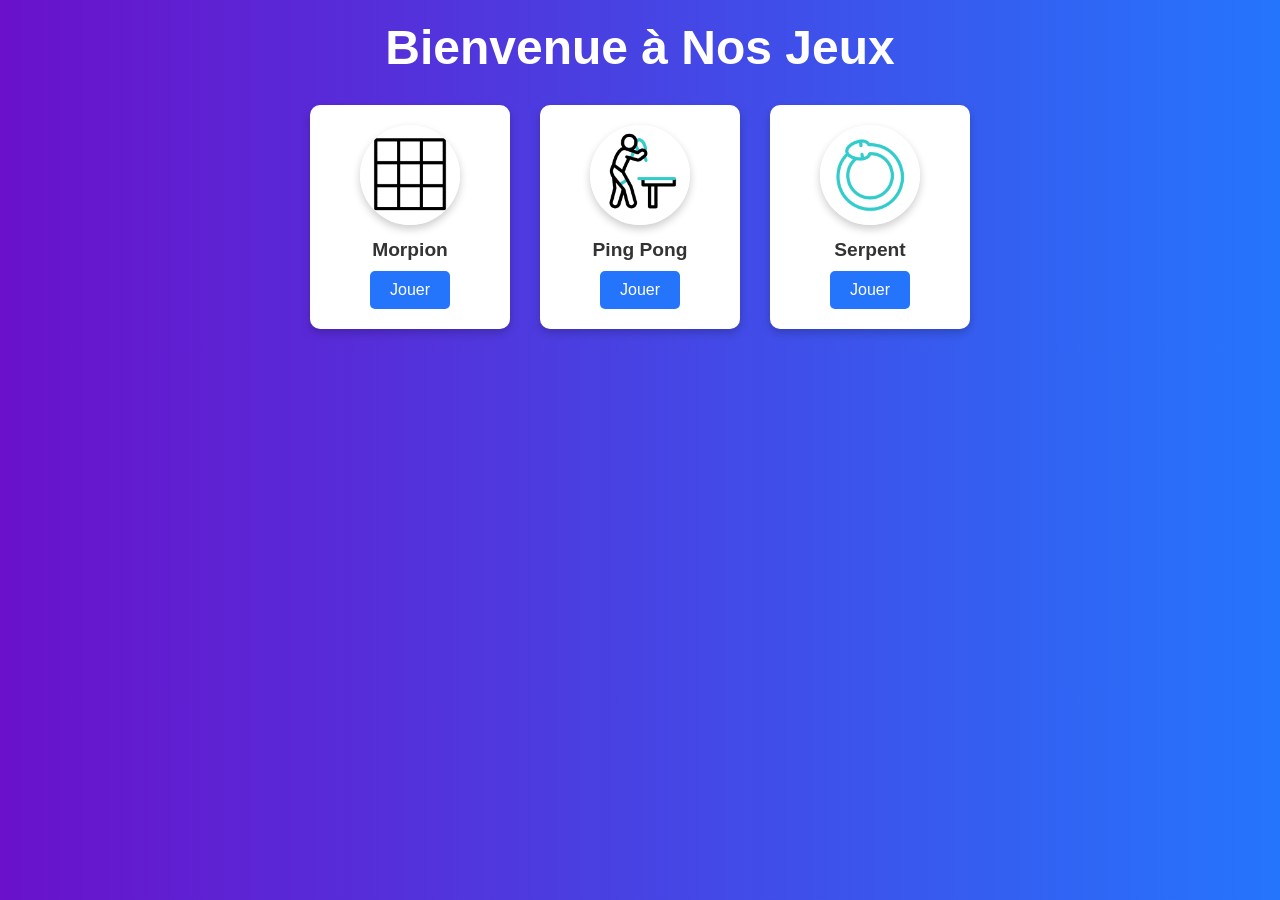
<file: index.html>
<!DOCTYPE html>
<html lang="en">
<head>
  <meta charset="UTF-8">
  <meta name="viewport" content="width=device-width, initial-scale=1.0">
  <title>Accueil des Jeux</title>
  
  <style>
    * {
      margin: 0;
      padding: 0;
      box-sizing: border-box;
    }

    body {
      font-family: 'Arial', sans-serif;
      background: linear-gradient(to right, #6a11cb, #2575fc);
      color: #fff;
      text-align: center;
      padding: 20px;
    }

    h1 {
      font-size: 3rem;
      margin-bottom: 30px;
    }

    .games-container {
      display: flex;
      flex-wrap: wrap;
      justify-content: center;
      gap: 30px;
    }

    .game-card {
      background: #fff;
      color: #333;
      width: 200px;
      border-radius: 10px;
      padding: 20px;
      text-align: center;
      box-shadow: 0 4px 8px rgba(0, 0, 0, 0.2);
      transition: transform 0.3s, box-shadow 0.3s;
    }

    .game-card:hover {
      transform: translateY(-10px);
      box-shadow: 0 8px 16px rgba(0, 0, 0, 0.3);
    }

    .game-card img {
      width: 100px;
      height: 100px;
      margin-bottom: 10px;
      border-radius: 50%;
      box-shadow: 0 4px 8px rgba(0, 0, 0, 0.2);
    }

    .game-card p {
      font-size: 1.2rem;
      font-weight: bold;
    }

    .game-card button {
      background: #2575fc;
      color: #fff;
      border: none;
      padding: 10px 20px;
      border-radius: 5px;
      font-size: 1rem;
      cursor: pointer;
      margin-top: 10px;
      transition: background 0.3s;
    }

    .game-card button:hover {
      background: #6a11cb;
    }


  </style>
</head>
<body>
  <h1>Bienvenue à Nos Jeux</h1>
  <div class="games-container">
    <div class="game-card">
      <img src="tic-tac-toe.gif" alt="Morpion">
      <p>Morpion</p>
      <button onclick="location.href='tictactoe.html'">Jouer</button>
    </div>
    <div class="game-card">
      <img src="table-tennis.gif" alt="Ping Pong">
      <p>Ping Pong</p>
      <button onclick="location.href='pingpong.html'">Jouer</button>
    </div>
    <div class="game-card">
      <img src="ouroboros.gif" alt="Serpent">
      <p>Serpent</p>
      <button onclick="location.href='snake.html'">Jouer</button>
    
    </div>
  </div>
  

</body>
</html>
</file>
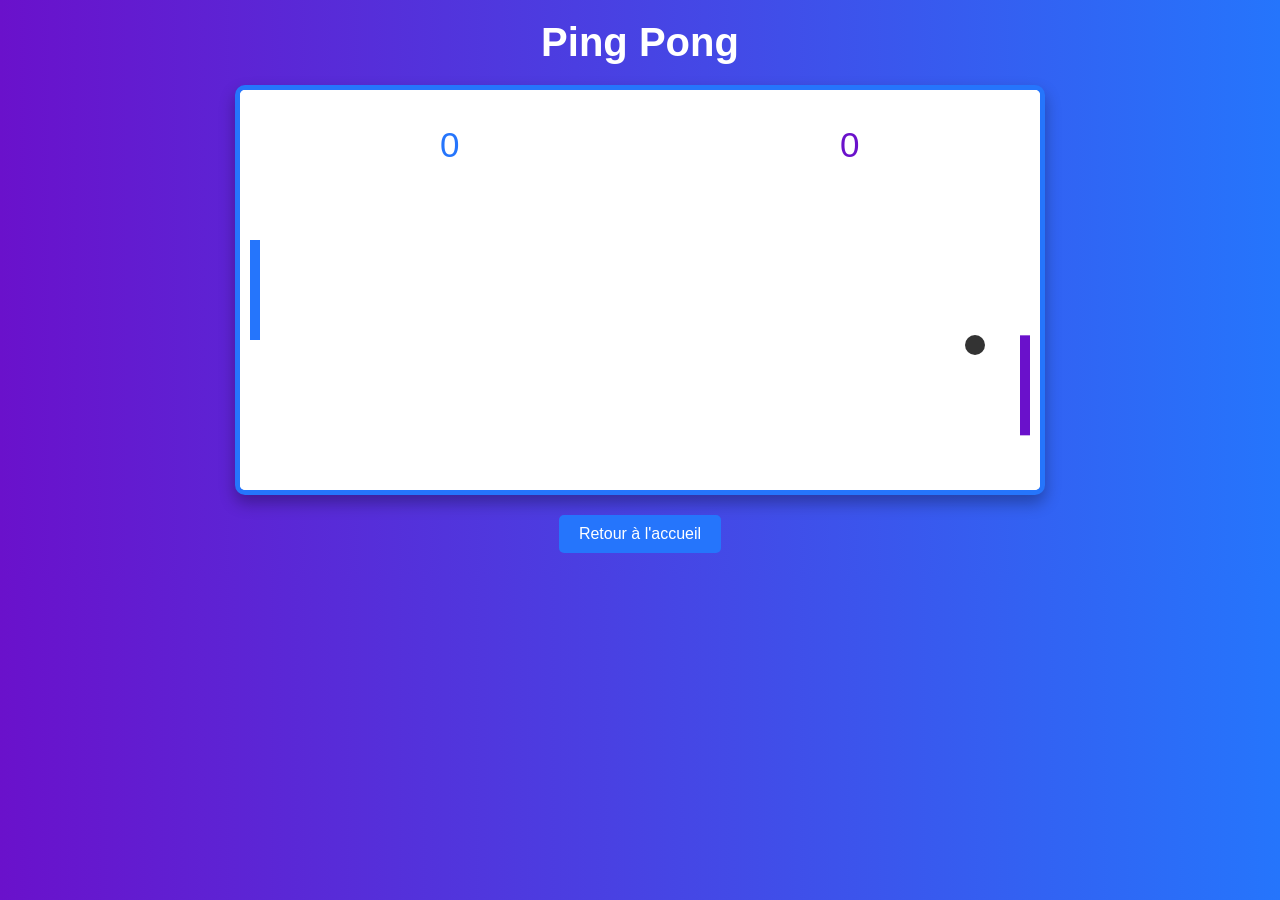
<file: pingpong.html>
<!DOCTYPE html>
<html lang="en">
<head>
  <meta charset="UTF-8">
  <meta name="viewport" content="width=device-width, initial-scale=1.0">
  <title>Ping Pong</title>
  <style>
    * {
      margin: 0;
      padding: 0;
      box-sizing: border-box;
    }

    body {
      font-family: 'Arial', sans-serif;
      background: linear-gradient(to right, #6a11cb, #2575fc);
      color: #fff;
      text-align: center;
      padding: 20px;
      overflow: hidden;
    }

    h1 {
      font-size: 2.5rem;
      margin-bottom: 20px;
    }

    canvas {
      display: block;
      margin: 0 auto;
      background: #fff;
      border: 5px solid #2575fc;
      border-radius: 10px;
      box-shadow: 0 8px 16px rgba(0, 0, 0, 0.3);
    }

    .game-over-box {
      position: fixed;
      top: 50%;
      left: 50%;
      transform: translate(-50%, -50%);
      background: #6a11cb;
      color: #fff;
      padding: 20px 40px;
      border-radius: 10px;
      box-shadow: 0 8px 16px rgba(0, 0, 0, 0.3);
      text-align: center;
      display: none;
      z-index: 1000;
    }

    .game-over-box h2 {
      font-size: 2.5rem;
      margin-bottom: 10px;
    }

    .game-over-box p {
      font-size: 1.5rem;
      margin-bottom: 20px;
    }

    .game-over-box button {
      padding: 10px 20px;
      background: #4b0082;
      border: none;
      border-radius: 5px;
      color: white;
      font-size: 1rem;
      cursor: pointer;
      transition: background 0.3s;
    }

    .game-over-box button:hover {
      background: #2575fc;
    }

    .back-button {
      margin-top: 20px;
      background: #2575fc;
      color: #fff;
      border: none;
      padding: 10px 20px;
      border-radius: 5px;
      font-size: 1rem;
      cursor: pointer;
      transition: background 0.3s;
    }

    .back-button:hover {
      background: #6a11cb;
    }
    
  </style>
</head>
<body>
  <h1>Ping Pong</h1>
  <canvas id="pongCanvas" width="800" height="400"></canvas>
  <button class="back-button" onclick="location.href='index.html'">Retour à l'accueil</button>

  <!-- Boîte pour l'écran Game Over -->
  <div id="gameOverBox" class="game-over-box">
    <h2>Game Over!</h2>
    <p id="winnerMessage"></p>
    <button onclick="location.reload()">Rejouer</button>
  </div>

  <script>
    const canvas = document.getElementById('pongCanvas');
    const ctx = canvas.getContext('2d');
    const gameOverBox = document.getElementById('gameOverBox');
    const winnerMessage = document.getElementById('winnerMessage');

    let player = { x: 10, y: canvas.height / 2 - 50, width: 10, height: 100, color: '#2575fc', score: 0 };
    let ai = { x: canvas.width - 20, y: canvas.height / 2 - 50, width: 10, height: 100, color: '#6a11cb', score: 0 };
    let ball = { x: canvas.width / 2, y: canvas.height / 2, radius: 10, speed: 5, velocityX: 5, velocityY: 5, color: '#333' };

    let gameOver = false;

    function drawRect(x, y, w, h, color) {
      ctx.fillStyle = color;
      ctx.fillRect(x, y, w, h);
    }

    function drawCircle(x, y, r, color) {
      ctx.fillStyle = color;
      ctx.beginPath();
      ctx.arc(x, y, r, 0, Math.PI * 2);
      ctx.closePath();
      ctx.fill();
    }

    function drawText(text, x, y, color) {
      ctx.fillStyle = color;
      ctx.font = '35px Arial';
      ctx.fillText(text, x, y);
    }

    canvas.addEventListener('mousemove', movePaddle);

    function movePaddle(event) {
      let rect = canvas.getBoundingClientRect();
      player.y = event.clientY - rect.top - player.height / 2;
    }

    function collision(b, p) {
      return b.x < p.x + p.width && b.x + b.radius > p.x && b.y < p.y + p.height && b.y + b.radius > p.y;
    }

    function resetBall() {
      ball.x = canvas.width / 2;
      ball.y = canvas.height / 2;
      ball.velocityX = -ball.velocityX;
      ball.speed = 5;
    }

    function checkGameOver() {
      if (player.score === 5 || ai.score === 5) {
        gameOver = true;
        const winner = player.score === 5 ? 'Player' : 'AI';
        winnerMessage.textContent = `${winner} wins!`;
        gameOverBox.style.display = 'block'; // Affiche le rectangle au milieu
      }
    }

    function update() {
      if (gameOver) return;

      ball.x += ball.velocityX;
      ball.y += ball.velocityY;

      ai.y += (ball.y - (ai.y + ai.height / 2)) * 0.1;

      if (ball.y + ball.radius > canvas.height || ball.y - ball.radius < 0) {
        ball.velocityY = -ball.velocityY;
      }

      let playerOrAi = ball.x < canvas.width / 2 ? player : ai;

      if (collision(ball, playerOrAi)) {
        ball.velocityX = -ball.velocityX;
        ball.speed += 0.5;
      }

      if (ball.x - ball.radius < 0) {
        ai.score++;
        resetBall();
        checkGameOver();
      } else if (ball.x + ball.radius > canvas.width) {
        player.score++;
        resetBall();
        checkGameOver();
      }
    }

    function render() {
      drawRect(0, 0, canvas.width, canvas.height, '#fff');
      drawText(player.score, canvas.width / 4, canvas.height / 6, '#2575fc');
      drawText(ai.score, 3 * canvas.width / 4, canvas.height / 6, '#6a11cb');
      drawRect(player.x, player.y, player.width, player.height, player.color);
      drawRect(ai.x, ai.y, ai.width, ai.height, ai.color);
      drawCircle(ball.x, ball.y, ball.radius, ball.color);
    }

    function gameLoop() {
      update();
      render();
    }

    setInterval(gameLoop, 1000 / 60);
  </script>
</body>
</html>
</file>
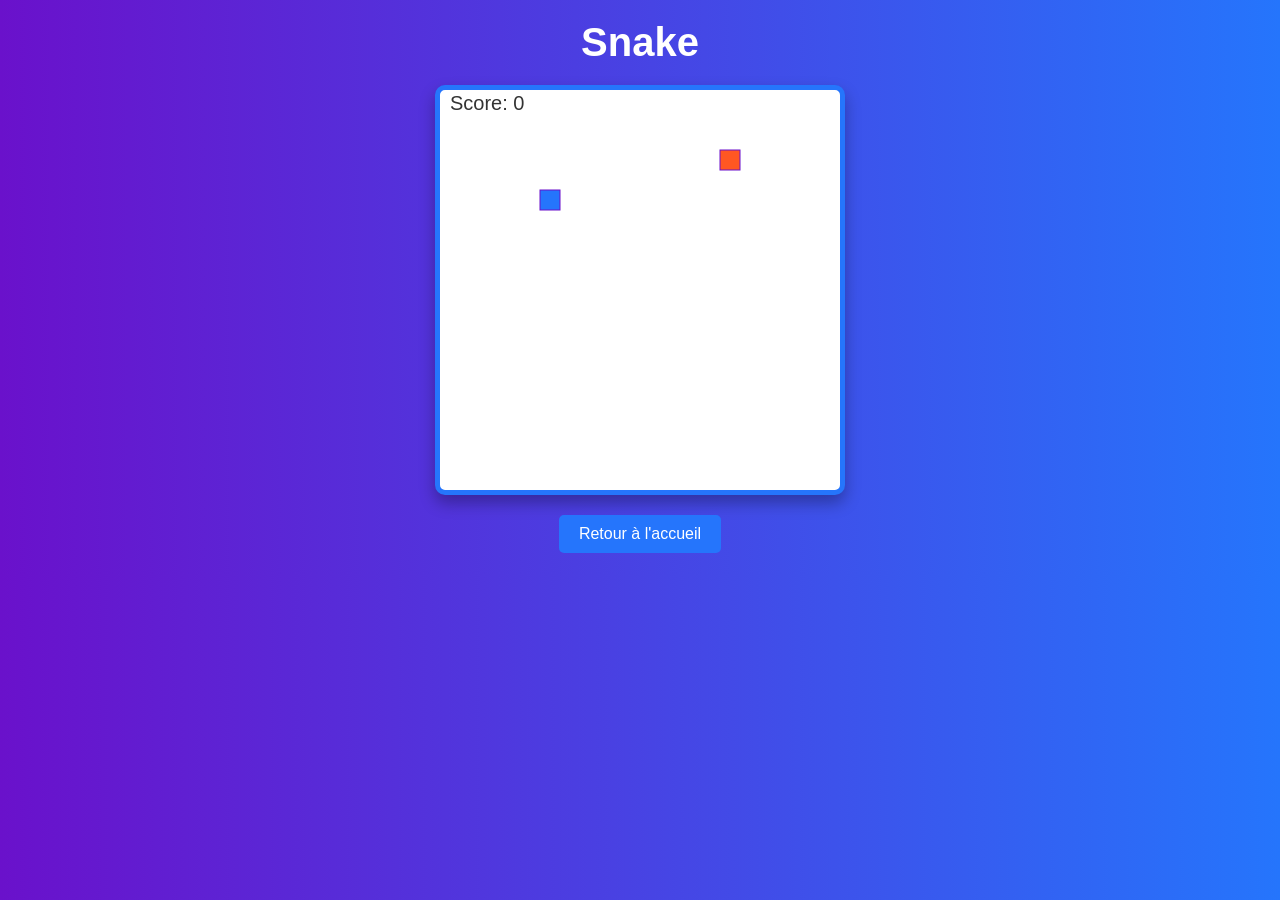
<file: snake.html>
<!DOCTYPE html>
<html lang="en">
<head>
  <meta charset="UTF-8">
  <meta name="viewport" content="width=device-width, initial-scale=1.0">
  <title>Snake</title>
  <style>
    * {
      margin: 0;
      padding: 0;
      box-sizing: border-box;
    }

    body {
      font-family: 'Arial', sans-serif;
      background: linear-gradient(to right, #6a11cb, #2575fc);
      color: #fff;
      text-align: center;
      padding: 20px;
    }

    h1 {
      font-size: 2.5rem;
      margin-bottom: 20px;
    }

    canvas {
      display: block;
      margin: 0 auto;
      background: #fff;
      border: 5px solid #2575fc;
      border-radius: 10px;
      box-shadow: 0 8px 16px rgba(0, 0, 0, 0.3);
    }

    .back-button {
      margin-top: 20px;
      background: #2575fc;
      color: #fff;
      border: none;
      padding: 10px 20px;
      border-radius: 5px;
      font-size: 1rem;
      cursor: pointer;
      transition: background 0.3s;
    }

    .back-button:hover {
      background: #6a11cb;
    }

    #gameOverMessage {
      position: absolute;
      top: 50%;
      left: 50%;
      transform: translate(-50%, -50%);
      background: #8925fc;
      padding: 20px;
      border-radius: 10px;
      box-shadow: 0 8px 16px rgba(0, 0, 0, 0.3);
      color: #fff;
      text-align: center;
      z-index: 1000;
      display: none;
    }

    #gameOverMessage h2 {
      font-size: 2rem;
      margin-bottom: 10px;
    }

    #gameOverMessage p {
      font-size: 1.2rem;
      margin-bottom: 20px;
    }

    #gameOverMessage button {
      background: #4a0a8f;
      color: #fff;
      border: none;
      padding: 10px 20px;
      border-radius: 5px;
      font-size: 1rem;
      cursor: pointer;
      transition: background 0.3s;
    }

    #gameOverMessage button:hover {
      background: #9a26ff;
    }
  </style>
</head>
<body>
  <h1>Snake</h1>
  <canvas id="gameCanvas" width="400" height="400"></canvas>
  <button class="back-button" onclick="location.href='index.html'">Retour à l'accueil</button>

  <!-- Game Over Message -->
  <div id="gameOverMessage">
    <h2>Game Over!</h2>
    <p id="finalScore">Score: 0</p>
    <button onclick="restartGame()">Rejouer</button>
  </div>

  <script>
    const canvas = document.getElementById('gameCanvas');
    const ctx = canvas.getContext('2d');
  
    const box = 20; // Taille d'une case
    const canvasSize = canvas.width / box;
  
    let snake = [{ x: 5, y: 5 }];
    let direction = { x: 0, y: 0 };
    let food = { x: Math.floor(Math.random() * canvasSize), y: Math.floor(Math.random() * canvasSize) };
    let score = 0;
    let isGameOver = false; // Variable pour contrôler l'état du jeu
  
    // Dessiner une case
    function drawBox(x, y, color) {
      ctx.fillStyle = color;
      ctx.fillRect(x * box, y * box, box, box);
      ctx.strokeStyle = "#6a11cb";
      ctx.strokeRect(x * box, y * box, box, box);
    }
  
    // Générer une nouvelle position pour la nourriture
    function generateFood() {
      food = { x: Math.floor(Math.random() * canvasSize), y: Math.floor(Math.random() * canvasSize) };
    }
  
    // Mettre à jour la direction
    document.addEventListener('keydown', (event) => {
      if (isGameOver) return; // Ignorer les interactions si le jeu est terminé
  
      const key = event.key;
      if (key === 'ArrowUp' && direction.y === 0) direction = { x: 0, y: -1 };
      else if (key === 'ArrowDown' && direction.y === 0) direction = { x: 0, y: 1 };
      else if (key === 'ArrowLeft' && direction.x === 0) direction = { x: -1, y: 0 };
      else if (key === 'ArrowRight' && direction.x === 0) direction = { x: 1, y: 0 };
    });
  
    // Vérifier si le serpent touche les murs ou lui-même
    function checkCollision(head) {
      return (
        head.x < 0 ||
        head.x >= canvasSize ||
        head.y < 0 ||
        head.y >= canvasSize ||
        snake.some((segment, index) => index > 0 && segment.x === head.x && segment.y === head.y)
      );
    }
  
    // Afficher le message Game Over
    function showGameOver() {
      const gameOverMessage = document.getElementById('gameOverMessage');
      const finalScore = document.getElementById('finalScore');
      finalScore.textContent = `Score: ${score}`;
      gameOverMessage.style.display = 'block';
      isGameOver = true; // Marquer le jeu comme terminé
    }
  
    // Redémarrer le jeu
    function restartGame() {
      document.getElementById('gameOverMessage').style.display = 'none';
      snake = [{ x: 5, y: 5 }];
      direction = { x: 0, y: 0 };
      score = 0;
      isGameOver = false; // Réinitialiser l'état du jeu
      generateFood();
    }
  
    // Mettre à jour le jeu
    function updateGame() {
      if (isGameOver) return; // Ne pas mettre à jour si le jeu est terminé
  
      const head = { x: snake[0].x + direction.x, y: snake[0].y + direction.y };
  
      if (checkCollision(head)) {
        showGameOver();
        return;
      }
  
      snake.unshift(head);
  
      if (head.x === food.x && head.y === food.y) {
        score++;
        generateFood();
      } else {
        snake.pop();
      }
    }
  
    // Dessiner le jeu
    function renderGame() {
      ctx.clearRect(0, 0, canvas.width, canvas.height);
  
      // Dessiner le serpent
      snake.forEach((segment, index) => {
        drawBox(segment.x, segment.y, index === 0 ? '#2575fc' : '#6a11cb');
      });
  
      // Dessiner la nourriture
      drawBox(food.x, food.y, '#ff5722');
  
      // Afficher le score
      ctx.fillStyle = '#333';
      ctx.font = '20px Arial';
      ctx.fillText(`Score: ${score}`, 10, 20);
    }
  
    // Boucle du jeu
    function gameLoop() {
      updateGame();
      renderGame();
    }
  
    setInterval(gameLoop, 200);
  </script>
  
</body>
</html>
</file>
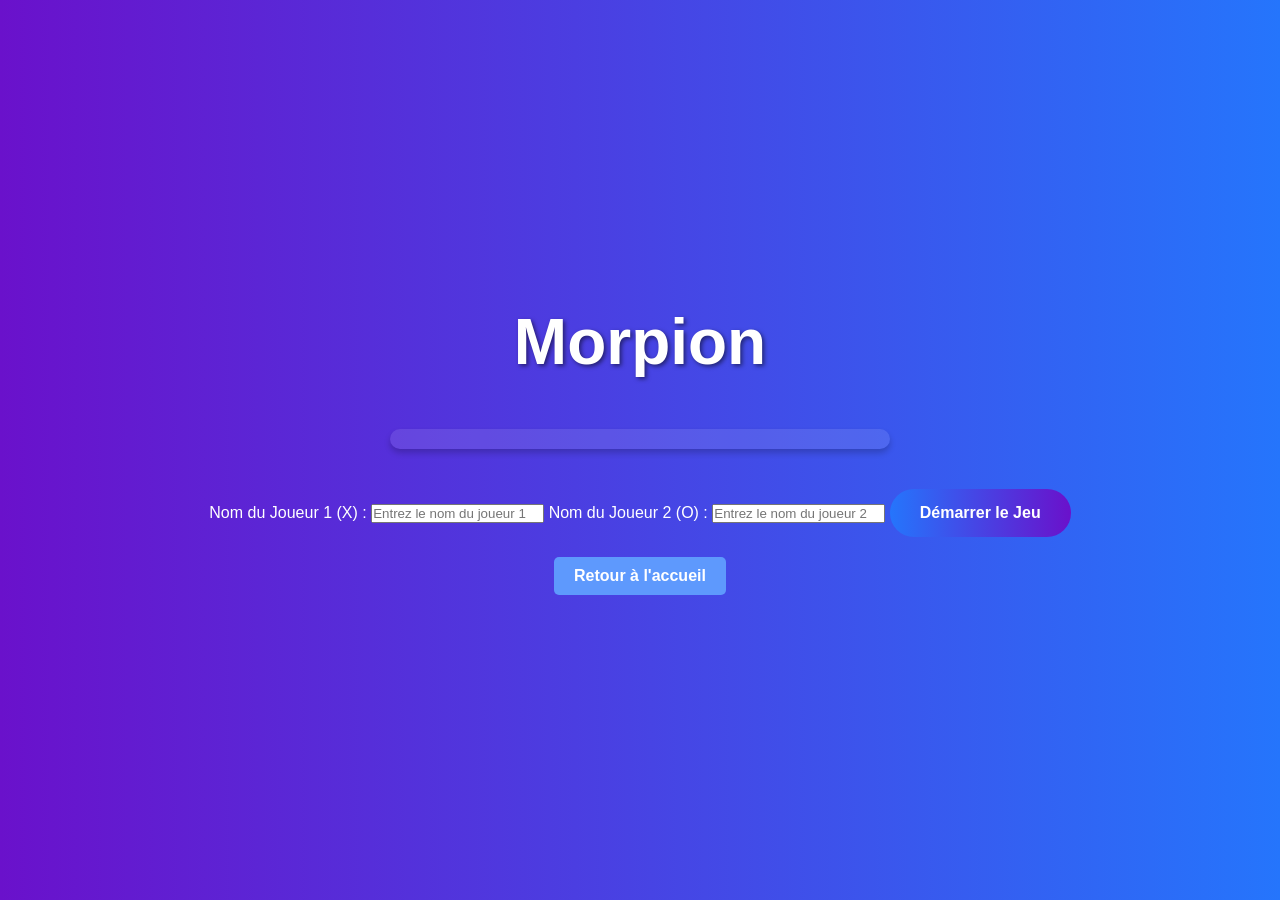
<file: tictactoe.html>
<!DOCTYPE html>
<html lang="en">
<head>
  <meta charset="UTF-8">
  <meta name="viewport" content="width=device-width, initial-scale=1.0">
  <meta http-equiv="X-UA-Compatible" content="ie=edge">
  <link rel="stylesheet" href="styles.css">
  <script src="script.js" defer></script>
  <title>Tic-Tac-Toe</title>
</head>
<body>
  <h1>Morpion</h1>
  
  <div id="scores" class="hidden"></div>
  
  <div class="player-inputs">
    <div id="error-message" class="error-message hidden">
      Entrez les noms des joueurs et appuyez sur démarrer
    </div>
    <label for="player1">Nom du Joueur 1 (X) :</label>
    <input type="text" id="player1" placeholder="Entrez le nom du joueur 1">
    <label for="player2">Nom du Joueur 2 (O) :</label>
    <input type="text" id="player2" placeholder="Entrez le nom du joueur 2">
    <button id="startButton">Démarrer le Jeu</button>
  </div>

  <div class="board hidden" id="board">
    <div class="cell" data-cell></div>
    <div class="cell" data-cell></div>
    <div class="cell" data-cell></div>
    <div class="cell" data-cell></div>
    <div class="cell" data-cell></div>
    <div class="cell" data-cell></div>
    <div class="cell" data-cell></div>
    <div class="cell" data-cell></div>
    <div class="cell" data-cell></div>
  </div>


  <div class="winning-message hidden" id="winningMessage">
    <div id="winningMessageText"></div>

    <button id=restartbutton class="btn-17">
      <span class="text-container">
        <span class="text">RESTART</span>
      </span>
  </button>  
  </div>

  <div id="overlay" class="hidden"></div>

  <div id="globalWinningMessage" class="winning-message hidden">
    <div id="globalWinningMessageText">Joueur X a gagné !</div>
    <button id="globalRestartButton">Rejouer</button>
  </div>  
  
  <button class="back-button" onclick="location.href='index.html'">Retour à l'accueil</button>

</body>
</html>
</file>
<file: styles.css>
* {
  margin: 0;
  padding: 0;
  box-sizing: border-box;
}

.board.hidden {
  pointer-events: none;
  opacity: 0.5;
}


body {
  font-family: 'Arial', sans-serif;
  background: linear-gradient(to right, #6a11cb, #2575fc);
  color: #ffffff;
  text-align: center;
  padding: 20px;
  min-height: 100vh;
  display: flex;
  flex-direction: column;
  justify-content: center;
  align-items: center;
}

h1 {
  font-size: 4rem;
  margin-bottom: 30px;
  text-shadow: 2px 2px 4px rgba(0, 0, 0, 0.5);
}

.board {
  display: grid;
  grid-template-columns: repeat(3, 120px);
  grid-gap: 10px;
  justify-content: center;
  margin: 20px auto;
}

.cell {
  width: 120px;
  height: 120px;
  background: rgba(255, 255, 255, 0.9);
  border-radius: 10px;
  box-shadow: 0 4px 6px rgba(0, 0, 0, 0.2);
  display: flex;
  align-items: center;
  justify-content: center;
  font-size: 2.5rem;
  font-weight: bold;
  cursor: pointer;
  transition: transform 0.2s, background 0.2s;
}

.cell:hover {
  transform: scale(1.1);
  background: rgba(255, 255, 255, 0.7);
}

.cell.taken {
  pointer-events: none;
  color: #aaa;
}

button {
  background: linear-gradient(to right, #2575fc, #6a11cb);
  color: #fff;
  border: none;
  padding: 15px 30px;
  border-radius: 25px;
  cursor: pointer;
  font-size: 1rem;
  font-weight: bold;
  transition: background 0.3s, transform 0.3s;
  margin-top: 20px;
}

button:hover {
  background: linear-gradient(to right, #6a11cb, #2575fc);
  transform: scale(1.05);
}

button:active {
  transform: scale(0.95);
}

#restartButton {
  margin-top: 10px;
  background-color: #f44336;
}

#restartButton:hover {
  background-color: #e53935;
}

.winning-message {
  margin-top: 20px;
  font-size: 1.5rem;
  font-weight: bold;
  text-shadow: 2px 2px 4px rgba(0, 0, 0, 0.4);
}

.games-container {
  display: flex;
  flex-wrap: wrap;
  justify-content: center;
  gap: 30px;
  margin-top: 40px;
}

.game-card {
  background: rgba(255, 255, 255, 0.9);
  color: #333;
  width: 220px;
  border-radius: 15px;
  padding: 20px;
  text-align: center;
  box-shadow: 0 6px 12px rgba(0, 0, 0, 0.3);
  transition: transform 0.3s, box-shadow 0.3s;
}

.game-card:hover {
  transform: translateY(-10px);
  box-shadow: 0 12px 24px rgba(0, 0, 0, 0.4);
}

.game-card img {
  width: 100px;
  height: 100px;
  margin-bottom: 10px;
  border-radius: 50%;
  box-shadow: 0 4px 8px rgba(0, 0, 0, 0.2);
}

.game-card p {
  font-size: 1.4rem;
  font-weight: bold;
}

.game-card button {
  background: #2575fc;
  color: #fff;
  border: none;
  padding: 10px 20px;
  border-radius: 5px;
  font-size: 1rem;
  cursor: pointer;
  margin-top: 10px;
  transition: background 0.3s;
}

.game-card button:hover {
  background: #6a11cb;
}
.error-message {
  color: #fcfcfc;
  font-weight: bold;
  font-size: 2rem;
  margin-bottom: 30px;
  text-shadow: 2px 2px 4px rgba(0, 0, 0, 0.5);
}

.hidden {
  display: none;
}

#scores {
  display: flex;
  justify-content: space-between;
  align-items: center;
  width: 100%;
  max-width: 500px;
  margin: 20px auto;
  padding: 10px;
  background: rgba(255, 255, 255, 0.1);
  border-radius: 10px;
  box-shadow: 0 4px 6px rgba(0, 0, 0, 0.2);
  color: #fff;
  font-size: 1.2rem;
  font-weight: bold;
}

.player-info {
text-align: center;
}

.back-button {
  margin-top: 20px;
  background: #5e99fd;
  color: #fff;
  border: none;
  padding: 10px 20px;
  border-radius: 5px;
  font-size: 1rem;
  cursor: pointer;
  transition: background 0.3s;
}

.back-button:hover {
  background: #5d01bf;
}

#globalWinningMessage {
  background: #6a11cb;
  color: #fff;
  padding: 30px;
  border-radius: 15px;
  box-shadow: 0 4px 10px rgba(0, 0, 0, 0.3);
  text-align: center;
  width: 300px;
  position: fixed; /* Fixe au milieu de l'écran */
  top: 50%;
  left: 50%;
  transform: translate(-50%, -50%); /* Centre horizontalement et verticalement */
  z-index: 1000; /* Assure qu'il soit devant tout */
}

#globalWinningMessageText {
  font-size: 2rem;
  margin-bottom: 20px;
}

#globalRestartButton {
  background: #4a00e0;
  color: #fff;
  border: none;
  padding: 10px 20px;
  border-radius: 25px;
  font-size: 1rem;
  cursor: pointer;
  transition: background 0.3s, transform 0.3s;
}

#globalRestartButton:hover {
  background: #6a11cb;
  transform: scale(1.05);
}

#overlay {
  position: fixed;
  top: 0;
  left: 0;
  width: 100%;
  height: 100%;
  background: rgba(0, 0, 0, 0.5); /* Fond semi-transparent */
  z-index: 999; /* Juste en dessous du message */
}
</file>
